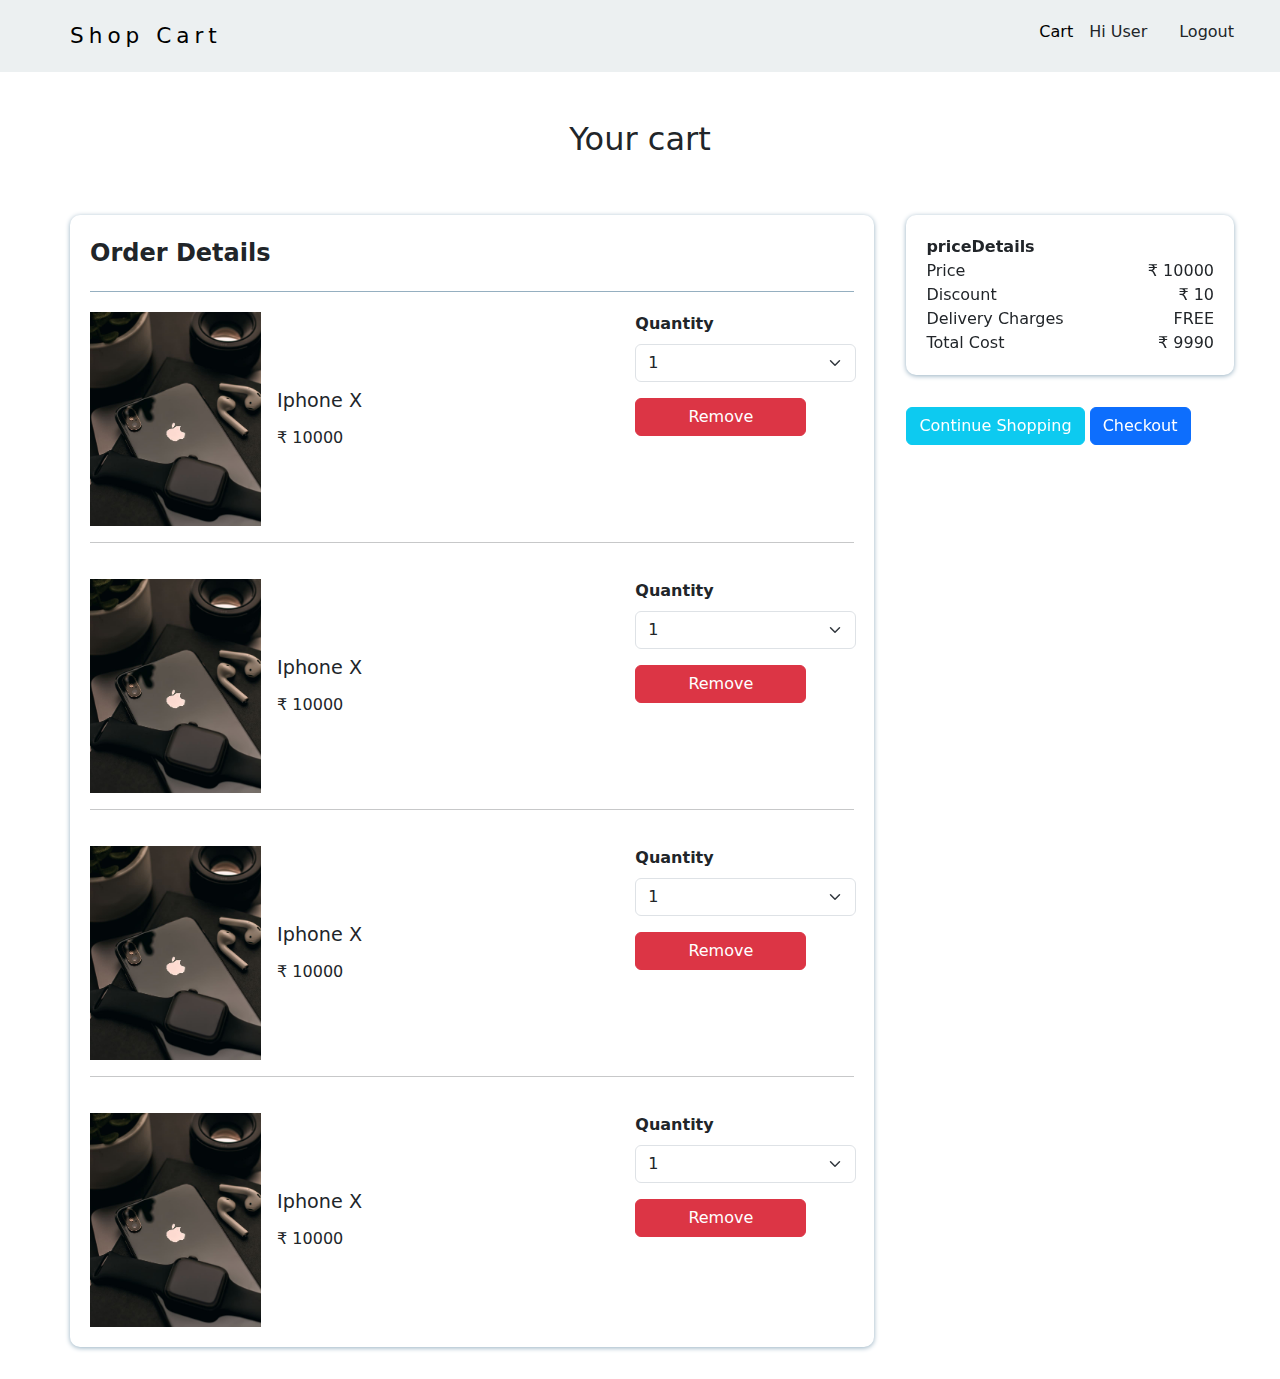
<file: cart.html>
<!DOCTYPE html>
<html lang="en">
<head>
    <meta charset="UTF-8">
    <meta name="viewport" content="width=device-width, initial-scale=1.0">
    <title>Cart</title>
    <link href="https://cdn.jsdelivr.net/npm/bootstrap@5.3.3/dist/css/bootstrap.min.css" rel="stylesheet" integrity="sha384-QWTKZyjpPEjISv5WaRU9OFeRpok6YctnYmDr5pNlyT2bRjXh0JMhjY6hW+ALEwIH" crossorigin="anonymous">
    <link rel="stylesheet" href="CSS/common.css">
    <link rel="stylesheet" href="CSS/cart.css">
</head>
<body>
    

    <div id="cartpage">
        <nav id="header">
            <div class="container">
                <div class="row">
                    <div class="header-wrapper d-flex justify-content-between">
                        <!-- I have made this div flex, with justify content as space between -->
                         <div class="logo d-inline-block">
                            <a href="index.html" class="text-decoration-none">Shop Cart</a>
                         </div>
                         <div class="user-action d flex flex-row">
                            <a href="cart.html">Cart</a>
                            <div class="user-intro" id="userIntro">Hi User</div>
                            <div class="logout-btn" id="logoutBtn">Logout</div>
                         </div>
    
                    </div>
                </div>
            </div>
         </nav>


         <div class="container">
            <div class="row">
                <h2 class="cart-title text-center">Your cart</h2>
                <div class="cart-wrapper d-flex flex-row">
                    <div class="order-details d-flex flex-column" id="orderDetails">
                        <!-- TODO -->
                         <div class="order-details-title fw-bold">Order Details</div>
                         <div class="order-details-product d-flex flex-row">
                            <div class="order-details-product-img d-flex">
                                <img src="image/iphone.jpg" alt="">
                            </div>
                            <div class="order-details-product-data d-flex flex-column">
                                <div>Iphone X</div>
                                <div>&#8377; 10000</div>
                            </div>
                            <div class="order-details-product-actions d-flex flex-column">
                                <div class="order-details-product-quantity">
                                    <div class="fw-bold">Quantity</div>
                                    <div class="form-group">
                                        <select name="" id="" class="form-select">
                                            <option value="1">1</option>
                                            <option value="2">2</option>
                                            <option value="3">3</option>
                                            <option value="4">4</option>
                                            <option value="5">5</option>
                                        </select>
                                    </div>
                                </div>
                                <div class="order-details-product-remove btn btn-danger">Remove</div>
                            </div>
                         </div>
                         <hr>
                         <!-- Below Products are copy paste -->
                         <div class="order-details-product d-flex flex-row">
                            <div class="order-details-product-img d-flex">
                                <img src="image/iphone.jpg" alt="">
                            </div>
                            <div class="order-details-product-data d-flex flex-column">
                                <div>Iphone X</div>
                                <div>&#8377; 10000</div>
                            </div>
                            <div class="order-details-product-actions d-flex flex-column">
                                <div class="order-details-product-quantity">
                                    <div class="fw-bold">Quantity</div>
                                    <div class="form-group">
                                        <select name="" id="" class="form-select">
                                            <option value="1">1</option>
                                            <option value="2">2</option>
                                            <option value="3">3</option>
                                            <option value="4">4</option>
                                            <option value="5">5</option>
                                        </select>
                                    </div>
                                </div>
                                <div class="order-details-product-remove btn btn-danger">Remove</div>
                            </div>
                         </div>
                         <hr>
                         <div class="order-details-product d-flex flex-row">
                            <div class="order-details-product-img d-flex">
                                <img src="image/iphone.jpg" alt="">
                            </div>
                            <div class="order-details-product-data d-flex flex-column">
                                <div>Iphone X</div>
                                <div>&#8377; 10000</div>
                            </div>
                            <div class="order-details-product-actions d-flex flex-column">
                                <div class="order-details-product-quantity">
                                    <div class="fw-bold">Quantity</div>
                                    <div class="form-group">
                                        <select name="" id="" class="form-select">
                                            <option value="1">1</option>
                                            <option value="2">2</option>
                                            <option value="3">3</option>
                                            <option value="4">4</option>
                                            <option value="5">5</option>
                                        </select>
                                    </div>
                                </div>
                                <div class="order-details-product-remove btn btn-danger">Remove</div>
                            </div>
                         </div>
                         <hr>
                         <div class="order-details-product d-flex flex-row">
                            <div class="order-details-product-img d-flex">
                                <img src="image/iphone.jpg" alt="">
                            </div>
                            <div class="order-details-product-data d-flex flex-column justify-content-center">
                                <div>Iphone X</div>
                                <div>&#8377; 10000</div>
                            </div>
                            <div class="order-details-product-actions d-flex flex-column">
                                <div class="order-details-product-quantity">
                                    <div class="fw-bold">Quantity</div>
                                    <div class="form-group">
                                        <select name="" id="" class="form-select">
                                            <option value="1">1</option>
                                            <option value="2">2</option>
                                            <option value="3">3</option>
                                            <option value="4">4</option>
                                            <option value="5">5</option>
                                        </select>
                                    </div>
                                </div>
                                <div class="order-details-product-remove btn btn-danger">Remove</div>
                            </div>
                         </div>
                         
                    </div>

                    <div class="price-details d-flex flex-column" id="priceDetails">
                        <div class="price-details-box">
                            <!-- TODO -->

                            <div class="price-details-title fw-bold">priceDetails</div>
                            <div class="price-details-data">
                                <div class="price-details-item d-flex flex-row justify-content-between">
                                    <div>Price</div>
                                    <div>&#8377; 10000</div>
                                </div>
                                <div class="price-details-item d-flex flex-row justify-content-between">
                                    <div>Discount</div>
                                    <div>&#8377; 10</div>
                                </div>
                                <div class="price-details-item d-flex flex-row justify-content-between">
                                    <div>Delivery Charges</div>
                                    <div>FREE</div>
                                </div>
                                <div class="price-details-item d-flex flex-row justify-content-between">
                                    <div>Total Cost</div>
                                    <div>&#8377; 9990</div>
                                </div>
                            </div>


                        </div>
                        <div class="price-details-btn-group">
                            <a href="ProductList.html" class="continue-shopping-btn btn btn-info text-decoration-none">
                                Continue Shopping
                            </a>
                            <a href="checkout.html" class="checkout-btn btn btn-primary text-decoration-none">
                                Checkout
                            </a>
                        </div>

                        
                    </div>


                </div>
            </div>
         </div>
    </div>



    <script src="https://cdn.jsdelivr.net/npm/@popperjs/core@2.11.8/dist/umd/popper.min.js" integrity="sha384-I7E8VVD/ismYTF4hNIPjVp/Zjvgyol6VFvRkX/vR+Vc4jQkC+hVqc2pM8ODewa9r" crossorigin="anonymous"></script>
    <script src="https://cdn.jsdelivr.net/npm/bootstrap@5.3.3/dist/js/bootstrap.min.js" integrity="sha384-0pUGZvbkm6XF6gxjEnlmuGrJXVbNuzT9qBBavbLwCsOGabYfZo0T0to5eqruptLy" crossorigin="anonymous"></script>
</body>
</html>
</file>
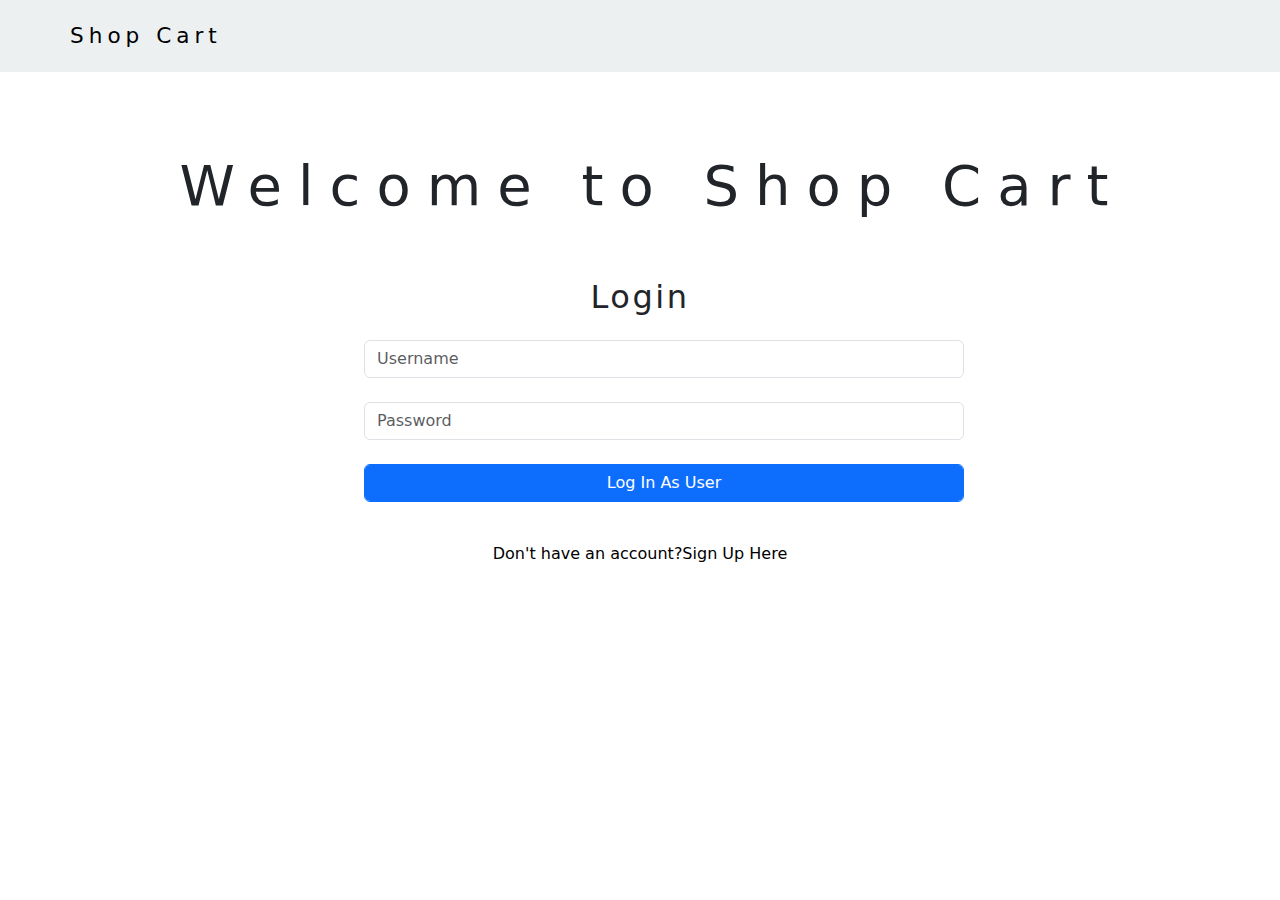
<file: login.html>
<!DOCTYPE html>
<html lang="en">
<head>
    <meta charset="UTF-8">
    <meta name="viewport" content="width=device-width, initial-scale=1.0">
    <title>Login / Signup</title>
    <link href="https://cdn.jsdelivr.net/npm/bootstrap@5.3.3/dist/css/bootstrap.min.css" rel="stylesheet" integrity="sha384-QWTKZyjpPEjISv5WaRU9OFeRpok6YctnYmDr5pNlyT2bRjXh0JMhjY6hW+ALEwIH" crossorigin="anonymous">
    <link rel="stylesheet" href="CSS/common.css">
    <link rel="stylesheet" href="CSS/login.css">
</head>
<body>
    
    <div id="loginPage">

        <nav id="header">
            <div class="container">
                <div class="row">
                    <div class="header-wrapper d-flex justify-content-between">
                        <!-- I have made this div flex, with justify content as space between -->
                         <div class="logo d-inline-block">
                            <a href="index.html" class="text-decoration-none">Shop Cart</a>
                         </div>
                    </div>
                </div>
            </div>
         </nav>

         <div class="container">
            <div class="row">
                <h2 class="home-title text-center">
                    Welcome to Shop Cart 
                </h2>
            </div>
            <div class="login-wrapper" id="loginForm">
                <h4 class="text-center">Login</h4>
                <div class="input-group">
                    <input type="text" class="form-control" placeholder="Username" id="LoginUsername">
                </div>
                <div class="input-group">
                    <input type="password" class="form-control" placeholder="Password" id="LoginPassword">
                </div>
                <div class="input-group">
                   <button class="form-control btn btn-primary">Log In As User</button>
                </div>
                <div class="signup-btn text-center" id="showSignupBtn">Don't have an account?Sign Up Here</div>
                
            </div>
         </div>
    </div>



    <script src="https://cdn.jsdelivr.net/npm/@popperjs/core@2.11.8/dist/umd/popper.min.js" integrity="sha384-I7E8VVD/ismYTF4hNIPjVp/Zjvgyol6VFvRkX/vR+Vc4jQkC+hVqc2pM8ODewa9r" crossorigin="anonymous"></script>
    <script src="https://cdn.jsdelivr.net/npm/bootstrap@5.3.3/dist/js/bootstrap.min.js" integrity="sha384-0pUGZvbkm6XF6gxjEnlmuGrJXVbNuzT9qBBavbLwCsOGabYfZo0T0to5eqruptLy" crossorigin="anonymous"></script>
</body>
</html>
</file>
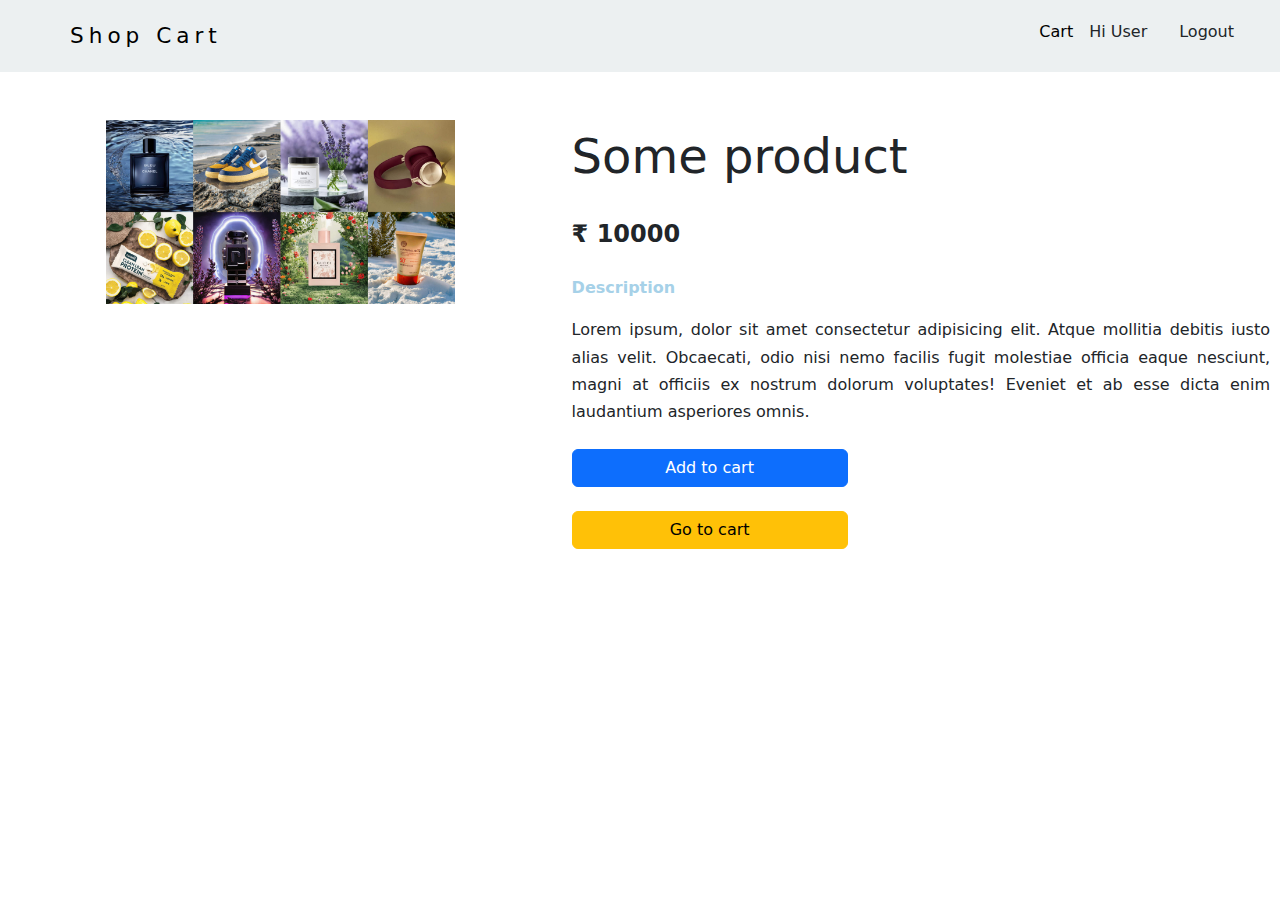
<file: ProductDetails.html>
<!DOCTYPE html>
<html lang="en">
<head>
    <meta charset="UTF-8">
    <meta name="viewport" content="width=device-width, initial-scale=1.0">
    <title>Product Details</title>
    <link href="https://cdn.jsdelivr.net/npm/bootstrap@5.3.3/dist/css/bootstrap.min.css" rel="stylesheet" integrity="sha384-QWTKZyjpPEjISv5WaRU9OFeRpok6YctnYmDr5pNlyT2bRjXh0JMhjY6hW+ALEwIH" crossorigin="anonymous">
    <link rel="stylesheet" href="CSS/common.css">
    <link rel="stylesheet" href="CSS/ProductDetails.css">
</head>
<body>
    

    <div id="prodcuctDetailsPage">
        <!-- Header -->

        <nav id="header">
            <div class="container">
                <div class="row">
                    <div class="header-wrapper d-flex justify-content-between">
                        <!-- I have made this div flex, with justify content as space between -->
                         <div class="logo d-inline-block">
                            <a href="index.html" class="text-decoration-none">Shop Cart</a>
                         </div>
                         <div class="user-action d flex flex-row">
                            <a href="cart.html">Cart</a>
                            <div class="user-intro" id="userIntro">Hi User</div>
                            <div class="logout-btn" id="logoutBtn">Logout</div>
                         </div>
    
                    </div>
                </div>
            </div>
         </nav>


         <div class="container">
            <div class="row">
                <div class="product-details-wrapper d-flex justify-content-between  align-items-start flex-row">
                    <div class="product-img d-flex">
                        <img src="image/image 2.jpg" alt="">
                    </div>

                    <div class="product-details-box d-flex flex-column">
                        <div id="product-details">
                            <!-- TODO: Fill The Product Details -->
                             <div class="product-name">Some product</div>
                             <div class="product-price fw-bold">&#8377; 10000</div>
                             <div class="product-description">
                                <div class="product-description-title fw-bold">Description</div>
                                <div class="product-description-data">
                                    Lorem ipsum, dolor sit amet consectetur adipisicing elit. Atque mollitia debitis iusto alias velit. Obcaecati, odio nisi nemo facilis fugit molestiae officia eaque nesciunt, magni at officiis ex nostrum dolorum voluptates! Eveniet et ab esse dicta enim laudantium asperiores omnis.
                                </div>
                             </div>

                        </div>

                        <div class="product-details-action btn btn-primary text-decoration-none">Add to cart</div>
                        <a href="cart.html" id="goToCartBtn" class="product-details-action btn btn-warning text-decoration-none">
                            Go to cart
                        </a>
                    </div>
                </div>
            </div>
         </div>

    </div>


   
   
   
    <script src="https://cdn.jsdelivr.net/npm/@popperjs/core@2.11.8/dist/umd/popper.min.js" integrity="sha384-I7E8VVD/ismYTF4hNIPjVp/Zjvgyol6VFvRkX/vR+Vc4jQkC+hVqc2pM8ODewa9r" crossorigin="anonymous"></script>
    <script src="https://cdn.jsdelivr.net/npm/bootstrap@5.3.3/dist/js/bootstrap.min.js" integrity="sha384-0pUGZvbkm6XF6gxjEnlmuGrJXVbNuzT9qBBavbLwCsOGabYfZo0T0to5eqruptLy" crossorigin="anonymous"></script>
</body>
</html>
</file>
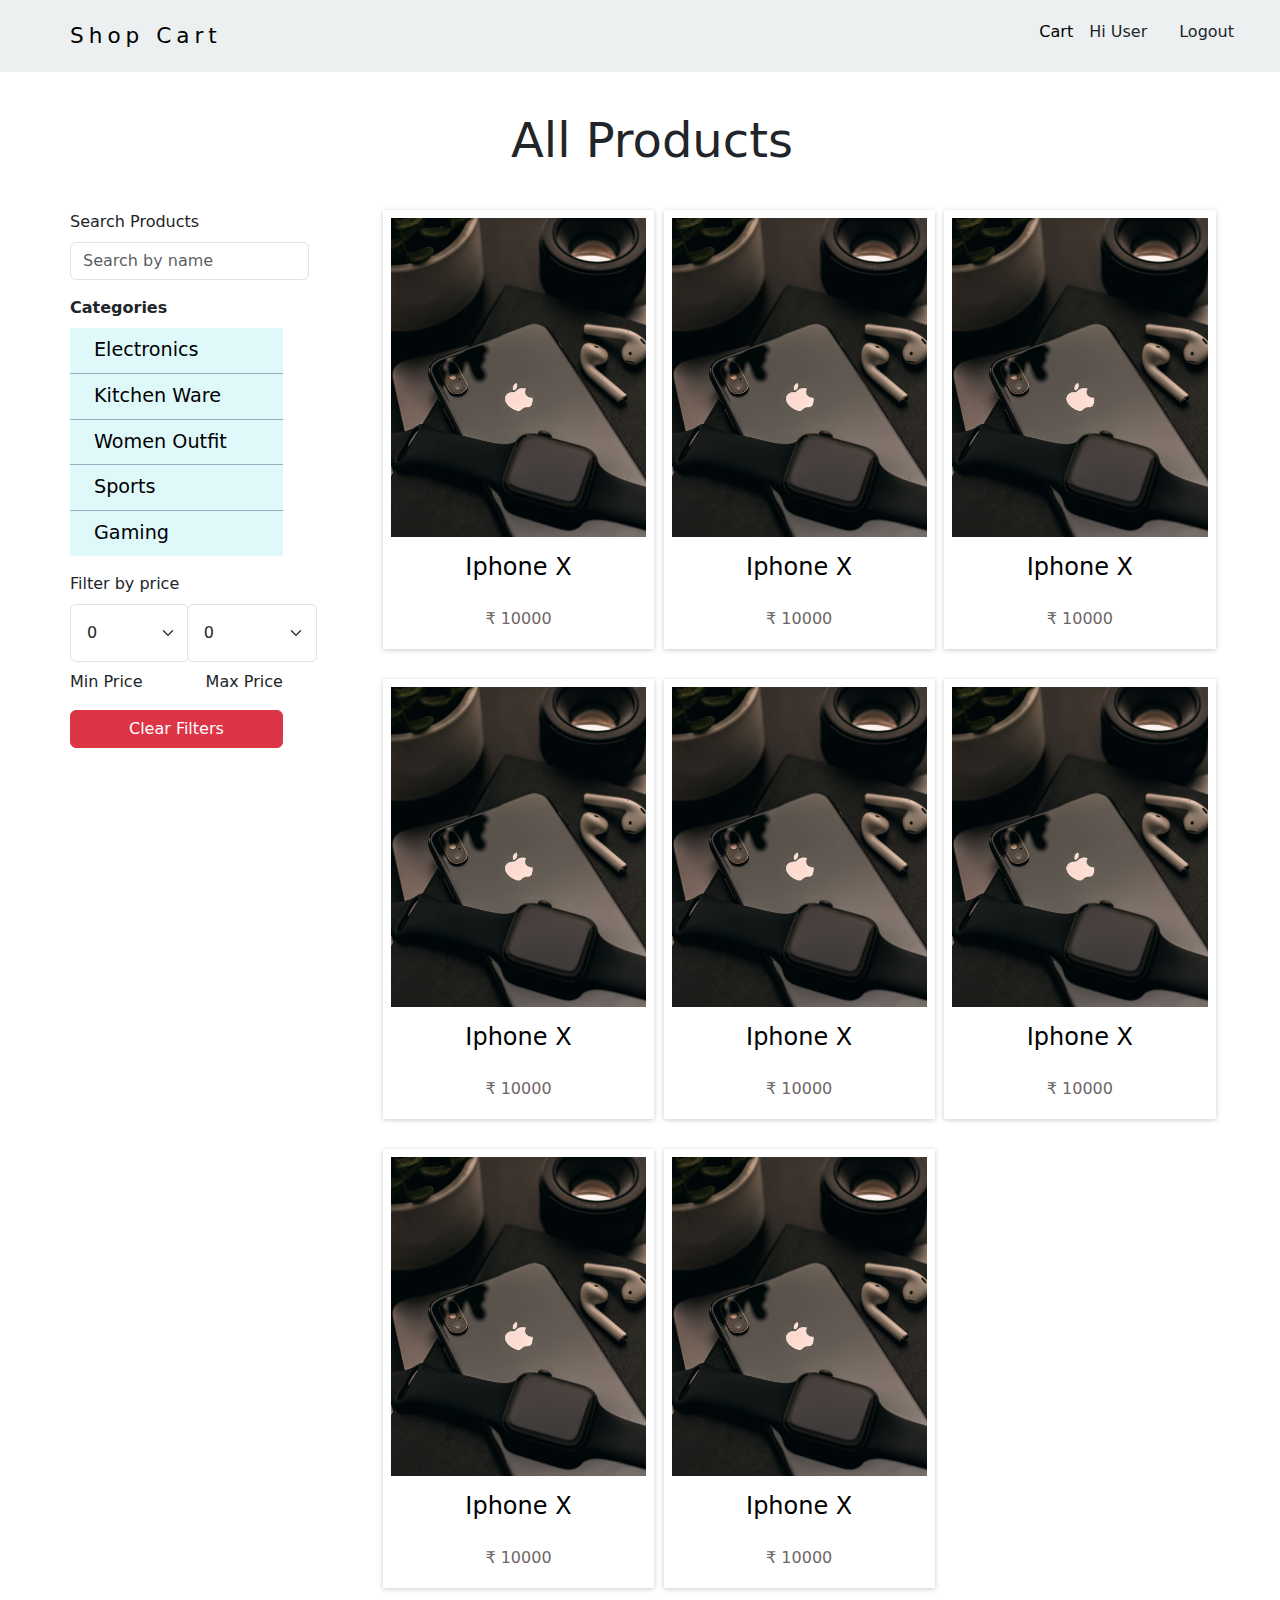
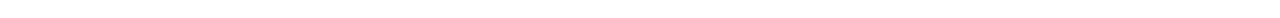
<file: ProductList.html>
<!DOCTYPE html>
<html lang="en">
<head>
    <meta charset="UTF-8">
    <meta name="viewport" content="width=device-width, initial-scale=1.0">
    <title>Product List</title>
    <link href="https://cdn.jsdelivr.net/npm/bootstrap@5.3.3/dist/css/bootstrap.min.css" rel="stylesheet" integrity="sha384-QWTKZyjpPEjISv5WaRU9OFeRpok6YctnYmDr5pNlyT2bRjXh0JMhjY6hW+ALEwIH" crossorigin="anonymous">
    <link rel="stylesheet" href="CSS/common.css">
    <link rel="stylesheet" href="CSS/productlist.css">
</head>
<body>
    
    <div class="productlist">
         <!-- Header -->

         <nav id="header">
            <div class="container">
                <div class="row">
                    <div class="header-wrapper d-flex justify-content-between">
                        <!-- I have made this div flex, with justify content as space between -->
                         <div class="logo d-inline-block">
                            <a href="index.html" class="text-decoration-none">Shop Cart</a>
                         </div>
                         <div class="user-action d flex flex-row">
                            <a href="cart.html">Cart</a>
                            <div class="user-intro" id="userIntro">Hi User</div>
                            <div class="logout-btn" id="logoutBtn">Logout</div>
                         </div>
    
                    </div>
                </div>
            </div>
         </nav>

            <div class="container">
                <div class="row">
                    <h2 class="product-list-title text-center">All Products</h2>
                    <div class="product-list-wrapper d-flex flex-row">
                        <!-- Sidebar -->
                         <div class="product-list-sidebar d-flex flex-column">

                            <div class="sidebar-title">Search Products</div>
                            <div class="sidebar-search form-group">
                                <input type="text" placeholder="Search by name" class="form-control" id="searchInput">
                            </div>
                            <div class="sidebar-title fw-bold">Categories</div>
                            <div id="category-list">
                                <a href="#" class="d-flex text-decoration-none">Electronics</a>
                                <a href="#" class="d-flex text-decoration-none">Kitchen Ware</a>
                                <a href="#" class="d-flex text-decoration-none">Women Outfit</a>
                                <a href="#" class="d-flex text-decoration-none">Sports</a>
                                <a href="#" class="d-flex text-decoration-none">Gaming</a>
                            </div>

                            <div class="sidebar-title">Filter by price</div>
                            <div class="price-filter">
                                <div class="price-filter-select d-flex flex-row justify-content-between">
                                    <div class="form-group">
                                        <select name="minPrice" class="form-select" id="minPrice">
                                            <option value="0">0</option>
                                            <option value="1000">1000</option>
                                            <option value="2000">2000</option>
                                            <option value="5000">5000</option>
                                            <option value="10000">10000</option>
                                            <option value="20000">20000</option>
                                        </select>
                                    </div>
                                    <div class="form-group">
                                        <select name="maxPrice" class="form-select" id="maxPrice">
                                            <option value="0">0</option>
                                            <option value="1000">1000</option>
                                            <option value="2000">2000</option>
                                            <option value="5000">5000</option>
                                            <option value="10000">10000</option>
                                            <option value="20000">20000</option>
                                            <option value="100000">100000</option>
                                        </select>
                                    </div>
                                </div>
                                <div class="price-filter-title d-flex flex-row justify-content-between">
                                    <div id="price-filter-label-min">Min Price</div>
                                    <div id="price-filter-label-max">Max Price</div>
                                </div>
                            </div>

                                <button class="btn btn-danger clear-filter" id="clear">Clear Filters</button>

                         </div>
                         <div class="product-list-box" id="productList">
                            <!-- Add List of Products -->

                            <a href="ProductDetails.html" target="_blank" class="product-item text-decoration-none d-inline-block">
                                <div class="product-img">
                                    <img src="image/iphone.jpg" alt="">
                                </div>
                                <div class="product-name text-center">Iphone X</div>
                                <div class="product-price text-center">&#8377; 10000</div>
                            </a>
                            <a href="ProductDetails.html" target="_blank" class="product-item text-decoration-none d-inline-block">
                                <div class="product-img">
                                    <img src="image/iphone.jpg" alt="">
                                </div>
                                <div class="product-name text-center">Iphone X</div>
                                <div class="product-price text-center">&#8377; 10000</div>
                            </a>
                            <a href="ProductDetails.html" target="_blank" class="product-item text-decoration-none d-inline-block">
                                <div class="product-img">
                                    <img src="image/iphone.jpg" alt="">
                                </div>
                                <div class="product-name text-center">Iphone X</div>
                                <div class="product-price text-center">&#8377; 10000</div>
                            </a>
                            <a href="ProductDetails.html" target="_blank" class="product-item text-decoration-none d-inline-block">
                                <div class="product-img">
                                    <img src="image/iphone.jpg" alt="">
                                </div>
                                <div class="product-name text-center">Iphone X</div>
                                <div class="product-price text-center">&#8377; 10000</div>
                            </a>
                            <a href="ProductDetails.html" target="_blank" class="product-item text-decoration-none d-inline-block">
                                <div class="product-img">
                                    <img src="image/iphone.jpg" alt="">
                                </div>
                                <div class="product-name text-center">Iphone X</div>
                                <div class="product-price text-center">&#8377; 10000</div>
                            </a>
                            <a href="ProductDetails.html" target="_blank" class="product-item text-decoration-none d-inline-block">
                                <div class="product-img">
                                    <img src="image/iphone.jpg" alt="">
                                </div>
                                <div class="product-name text-center">Iphone X</div>
                                <div class="product-price text-center">&#8377; 10000</div>
                            </a>
                            <a href="ProductDetails.html" target="_blank" class="product-item text-decoration-none d-inline-block">
                                <div class="product-img">
                                    <img src="image/iphone.jpg" alt="">
                                </div>
                                <div class="product-name text-center">Iphone X</div>
                                <div class="product-price text-center">&#8377; 10000</div>
                            </a>
                            <a href="ProductDetails.html" target="_blank" class="product-item text-decoration-none d-inline-block">
                                <div class="product-img">
                                    <img src="image/iphone.jpg" alt="">
                                </div>
                                <div class="product-name text-center">Iphone X</div>
                                <div class="product-price text-center">&#8377; 10000</div>
                            </a>

                         </div>
                    </div>



                </div>
            </div>
    </div>






    <script src="https://cdn.jsdelivr.net/npm/@popperjs/core@2.11.8/dist/umd/popper.min.js" integrity="sha384-I7E8VVD/ismYTF4hNIPjVp/Zjvgyol6VFvRkX/vR+Vc4jQkC+hVqc2pM8ODewa9r" crossorigin="anonymous"></script>
    <script src="https://cdn.jsdelivr.net/npm/bootstrap@5.3.3/dist/js/bootstrap.min.js" integrity="sha384-0pUGZvbkm6XF6gxjEnlmuGrJXVbNuzT9qBBavbLwCsOGabYfZo0T0to5eqruptLy" crossorigin="anonymous"></script>
</body>
</html>
</file>
<file: CSS/common.css>
htm{
    box-sizing: border-box;
}

*, *::before, *::after{
    box-sizing: inherit;
}



:root {
    --blue-gray: #ecf0f1;
    --pale-blue: #2c3e50;
    --mid-gray: #A6D1E8;
    --jean-blue: #3b5875;
    --light-blue: #95afc0;
    --sky-blue: #dff9fb;
    --dark-skyblue: #c7ecee;
    --light-gray: #ccc;
    

}

#header{
    background-color: var(--blue-gray);
    padding: 1.25rem 0;
}

#header .header-wrapper .logo{
    font-size: 1.35rem;
    line-height: 1.5;
}

#header .header-wrapper .logo a{
    color: black;
    letter-spacing: 5px;
}

.user-action{
    display: flex;
    flex-direction: row;
}


#header .header-wrapper .user-action{
    font-size: 1rem;
    line-height: 1.5;
    gap: 1rem;
}

#header .header-wrapper .user-action .logout-btn{
    margin-left: 1rem;
    cursor: pointer;
}


#header .header-wrapper .user-action a{
    color: black;
    text-decoration: none;
}


#header .header-wrapper .user-action a:hover{
    text-decoration-line: underline;
}
</file>
<file: CSS/cart.css>
.cart-title{
    padding: 3rem 0;
}

.order-details{
    flex-basis: 70%;
    box-shadow: 0px 1px 5px var(--light-blue);
    padding: 20px;
    border-radius: 10px;
    margin-bottom: 2rem;
}

.order-details-title{
    font-size: 1.5rem;
    padding-bottom: 20px;
    border-bottom: 1px solid var(--light-blue);
}

.order-details-product{
    margin-top: 20px;
}

.order-details-product-img{
    flex-basis: 25%;
}

.order-details-product-img img{
    max-width: 100% ;
}

.order-details-product-data{
    flex-basis: 50%;
    padding: 0 1rem;
    font-size: 1rem;
    justify-content: center;
}

.order-details-product-data > div:first-child{
    font-size: 1.2rem;
    margin-bottom: 10px;
}

.order-details-product-actions{
    flex-basis: 25%;
}

.order-details-product-actions{
    margin-right: 3rem;
}

.order-details-product-remove{
    margin-top: 1rem;
}

.order-details-product-quantity > div:first-child{
    margin-bottom: 0.5rem;
}

.price-details{
    flex-basis: 30%;
    margin-left: 2rem;
    gap: 2rem;
    align-self: flex-start;
    position: sticky;
    top: 10px;
}

.price-details-box{
    box-shadow: 0px 1px 5px var(--light-blue);
    border-radius: 10px;
    padding: 20px;
}

.continue-shopping-btn{
    color: white;
}
</file>
<file: CSS/login.css>
.home-title{
    font-size: 3.5rem;
    margin-top: 5rem;
    letter-spacing: 1rem;
}

.login-wrapper{
    width: 600px;
    margin: 50px auto;
}

.login-wrapper .signup-btn{
    cursor: pointer;
    color: black;
    padding: 1rem;
}

.login-wrapper .signup-btn:hover{
    text-decoration: underline;
}


.input-group{
    margin: 1.5rem;
}

.login-wrapper h4{
    font-size: 2rem;
    letter-spacing: 2.5px;
}
</file>
<file: CSS/ProductDetails.css>
.product-details-wrapper{
    padding: 3rem;
}

.product-img{
    flex-basis: 30%;
}

.product-img img{
    width: 100%;

}

.product-details-box{
    flex-basis: 60% ;
}

.product-name{
    font-size: 3rem;
}

.product-price{
    margin-top: 1.5rem;
    font-size: 1.5rem;
}

.product-description{
    margin-top: 1.5rem;
}

.product-description-title{
    color: var(--mid-gray);
    margin-bottom: 1rem;
}

.product-description-data{
    font-size: 1rem;
    line-height: 1.7;
    text-align: justify;
}


.product-details-action{
    margin-top: 1.5rem;
    width: 250px;
}
</file>
<file: CSS/productlist.css>
.form-select{
    
    padding: 1rem;
} 

#price-filter-label-min{
    flex-basis: 50%;
}

.product-list-title{
    font-size: 3rem;
    margin: 40px 0;
    font-weight: normal;
}

.product-list-sidebar{
    margin-right: 100px;
    flex-basis: 20%;
}

.product-list-sidebar a{ 
    padding: 0.5rem 1.5rem;
    font-size: 1.2rem;
    color: black;
    border-bottom: 1px solid var(--light-blue);
    background-color: var(--sky-blue);
}

.product-list-sidebar a:last-child{
    border-bottom: none;
}

#category-list{
    margin-bottom: 1rem;
}

.product-list-sidebar a:hover{
    background-color: var(--dark-skyblue);
    font-weight: bold;
}

.sidebar-title{
    margin-bottom:0.5rem;
}

.sidebar-search{
    margin-bottom: 1rem;
}

.clear-filter{
    margin-top: 1rem;
}

.price-filter .price-filter-select > div{
    margin-bottom: 0.5rem;
}

.product-list-box{
    flex-basis: 80%;
}

.product-list-box .product-item{
    width: 30%;
    margin-right: 0.5%;
    margin-bottom: 30px;
    box-shadow: 0px 1px 5px var(--light-gray);
    padding: 0.5rem;
}

.product-list-box .product-item img{
    max-width: 100%;
}

.product-list-box .product-item .product-name{
    font-size: 1.5rem;
    color: black;
    padding: 0.75rem;
}

.product-list-box .product-item .product-price{
    color: rgb(109, 102, 102);
    padding: 10px;
}

.product-list-box .product-item:nth-child(3n){
    margin-right: 0;
}

.product-list-box .product-item:hover{
    box-shadow: 0px 4px 10px var(--light-gray);
    transition: box-shadow 0.15s linear 0s;
}
</file>
